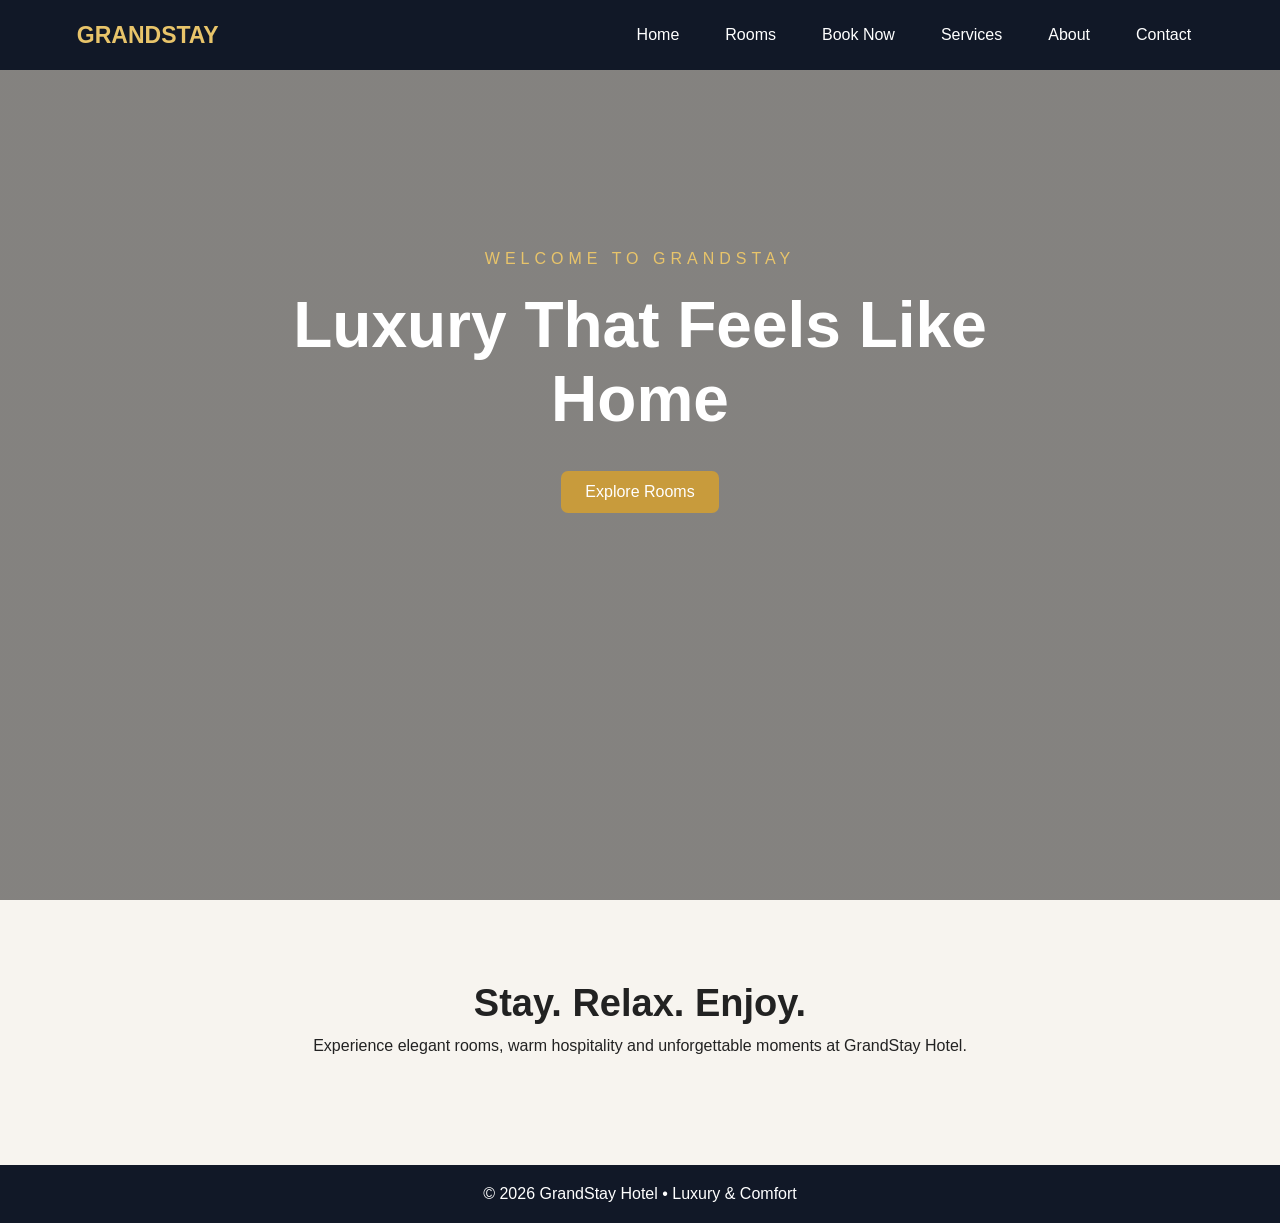
<file: index.html>
<!DOCTYPE html>
<html lang="en">

<head>
    <meta charset="UTF-8">
    <meta name="viewport" content="width=device-width, initial-scale=1.0">
    <title>GrandStay Hotel</title>
    <link rel="stylesheet" href="index.css">
</head>

<body>
    <header>
        <nav><b>GRANDSTAY</b><a href="index.html">Home</a><a href="client_rooms.html">Rooms</a><a
                href="client_booking.html">Book Now</a><a href="client_services.html">Services</a><a
                href="client_about.html">About</a><a href="client_contact.html">Contact</a></nav>
        <div class="hero">
            <p>WELCOME TO GRANDSTAY</p>
            <h1>Luxury That Feels Like Home</h1><a class="btn" href="client_rooms.html">Explore Rooms</a>
        </div>
    </header>
    <section class="intro">
        <h2>Stay. Relax. Enjoy.</h2>
        <p>Experience elegant rooms, warm hospitality and unforgettable moments at GrandStay Hotel.</p>
    </section>
    <footer>© 2026 GrandStay Hotel • Luxury & Comfort</footer>
</body>

</html>
</file>
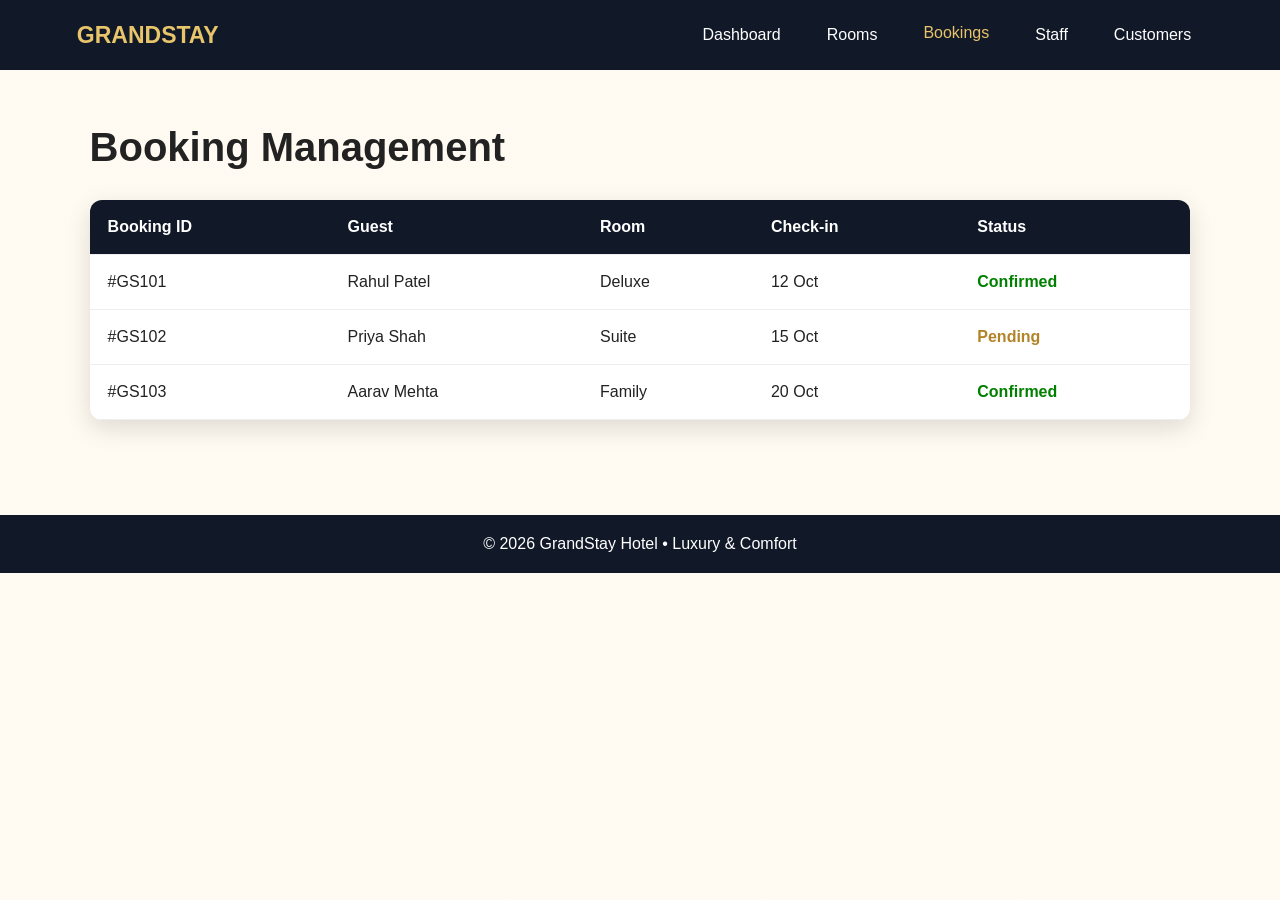
<file: admin_bookings.html>
<!DOCTYPE html>
<html lang="en">
    <head><meta charset="UTF-8">
        <meta name="viewport" content="width=device-width, initial-scale=1.0">
        <title>Manage Bookings</title><link rel="stylesheet" href="admin_bookings.css">
    </head>
    <body>
<nav>
    <b>GRANDSTAY</b>
    <a href="admin_dashboard.html">Dashboard</a>
    <a href="admin_rooms.html">Rooms</a>
    <a class="active" href="admin_bookings.html">Bookings</a>
    <a href="admin_staff.html">Staff</a>
    <a href="admin_customers.html">Customers</a>
</nav>
<main>
    <h1>Booking Management</h1>
    <table>
        <tr>
            <th>Booking ID</th>
            <th>Guest</th><th>Room</th>
            <th>Check-in</th>
            <th>Status</th>
        </tr>
        <tr>
            <td>#GS101</td>
            <td>Rahul Patel</td>
            <td>Deluxe</td>
            <td>12 Oct</td>
            <td class="ok">Confirmed</td>
        </tr>
        <tr>
            <td>#GS102</td>
            <td>Priya Shah</td>
            <td>Suite</td>
            <td>15 Oct</td>
            <td class="wait">Pending</td>
        </tr>
        <tr>
            <td>#GS103</td>
            <td>Aarav Mehta</td>
            <td>Family</td>
            <td>20 Oct</td>
            <td class="ok">Confirmed</td>
        </tr>
    </table>
</main>
<footer>© 2026 GrandStay Hotel • Luxury & Comfort</footer></body></html>
</file>
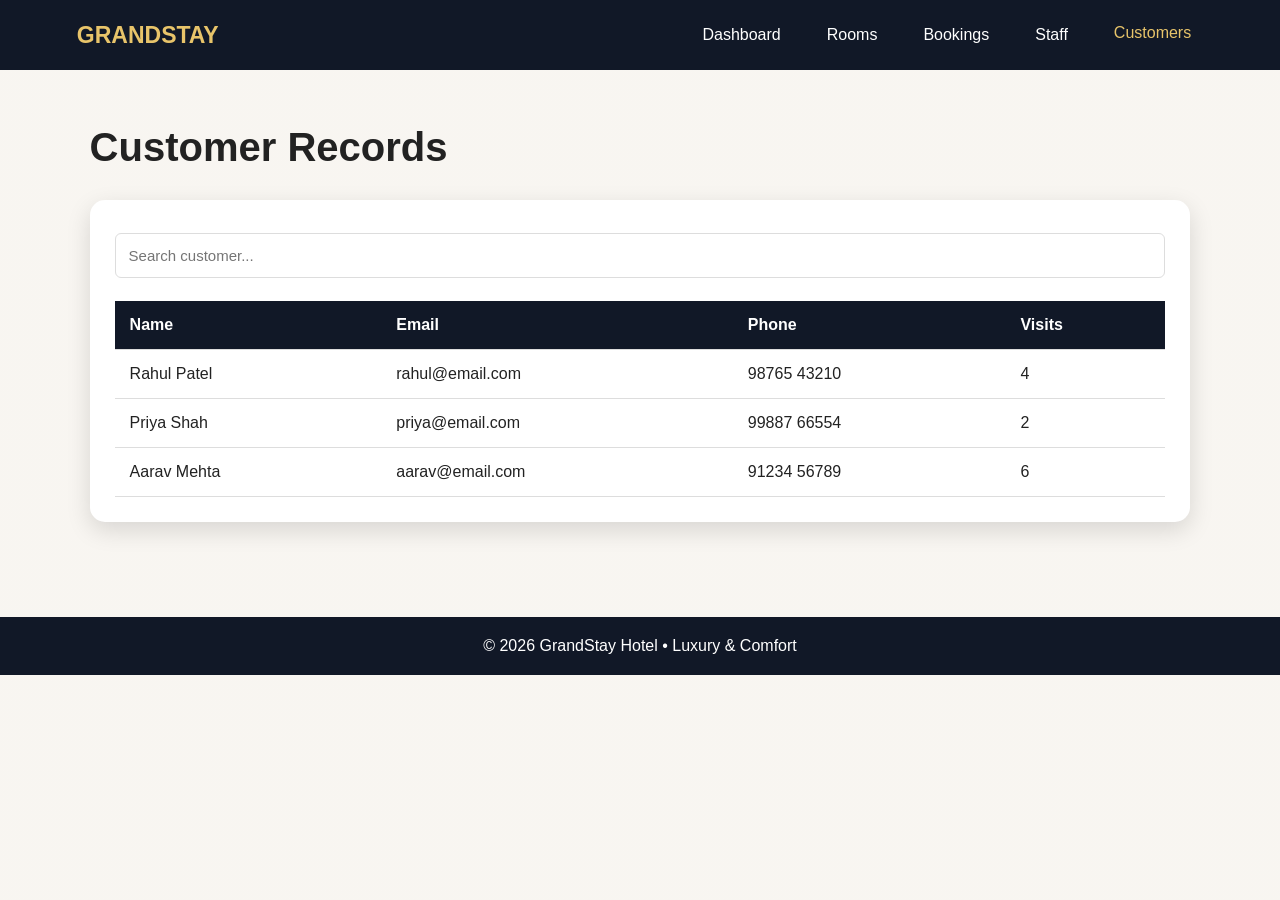
<file: admin_customers.html>
<!DOCTYPE html>
<html lang="en">

<head>
    <meta charset="UTF-8">
    <meta name="viewport" content="width=device-width, initial-scale=1.0">
    <title>Customers</title>
    <link rel="stylesheet" href="admin_customers.css">
</head>

<body>
    <nav><b>GRANDSTAY</b><a href="admin_dashboard.html">Dashboard</a><a href="admin_rooms.html">Rooms</a><a
            href="admin_bookings.html">Bookings</a><a href="admin_staff.html">Staff</a><a class="active"
            href="admin_customers.html">Customers</a></nav>
    <main>
        <h1>Customer Records</h1>
        <div class="customer-box"><input placeholder="Search customer...">
            <table>
                <tr>
                    <th>Name</th>
                    <th>Email</th>
                    <th>Phone</th>
                    <th>Visits</th>
                </tr>
                <tr>
                    <td>Rahul Patel</td>
                    <td>rahul@email.com</td>
                    <td>98765 43210</td>
                    <td>4</td>
                </tr>
                <tr>
                    <td>Priya Shah</td>
                    <td>priya@email.com</td>
                    <td>99887 66554</td>
                    <td>2</td>
                </tr>
                <tr>
                    <td>Aarav Mehta</td>
                    <td>aarav@email.com</td>
                    <td>91234 56789</td>
                    <td>6</td>
                </tr>
            </table>
        </div>
    </main>
    <footer>© 2026 GrandStay Hotel • Luxury & Comfort</footer>
</body>

</html>
</file>
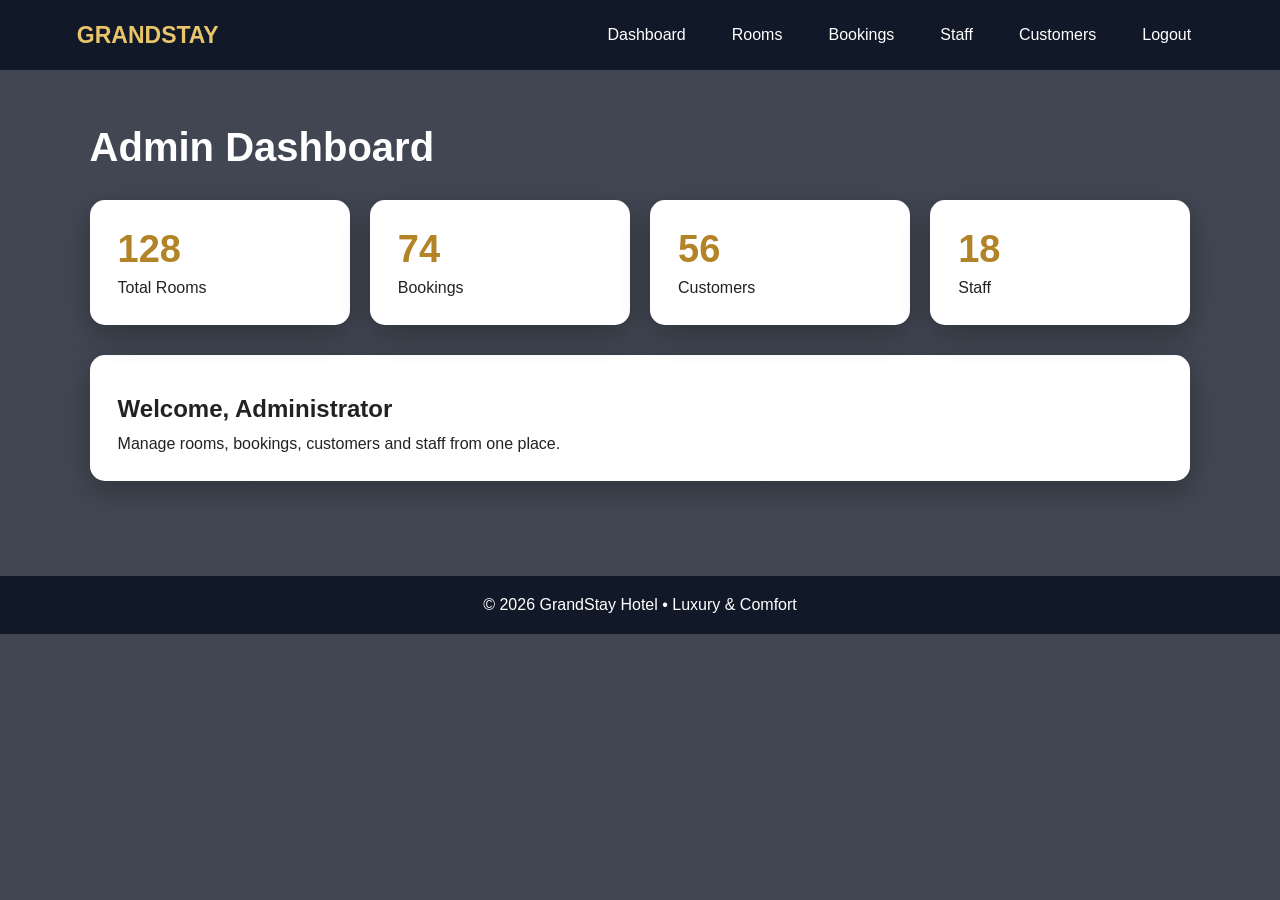
<file: admin_dashboard.html>
<!DOCTYPE html>
<html lang="en">

<head>
    <meta charset="UTF-8">
    <meta name="viewport" content="width=device-width, initial-scale=1.0">
    <title>Admin Dashboard</title>
    <link rel="stylesheet" href="admin_dashboard.css">
</head>

<body>
    <nav><b>GRANDSTAY</b>
        <a href="admin_dashboard.html">Dashboard</a>
        <a href="admin_rooms.html">Rooms</a>
        <a href="admin_bookings.html">Bookings</a>
        <a href="admin_staff.html">Staff</a>
        <a href="admin_customers.html">Customers</a>
        <a href="admin_login.html">Logout</a>
    </nav>
    <main>
        <h1>Admin Dashboard</h1>
        <div class="cards">
            <div><b>128</b><span>Total Rooms</span></div>
            <div><b>74</b><span>Bookings</span></div>
            <div><b>56</b><span>Customers</span></div>
            <div><b>18</b><span>Staff</span></div>
        </div>
        <section class="welcome">
            <h2>Welcome, Administrator</h2>
            <p>Manage rooms, bookings, customers and staff from one place.</p>
        </section>
    </main>
    <footer>© 2026 GrandStay Hotel • Luxury & Comfort</footer>
</body>

</html>
</file>
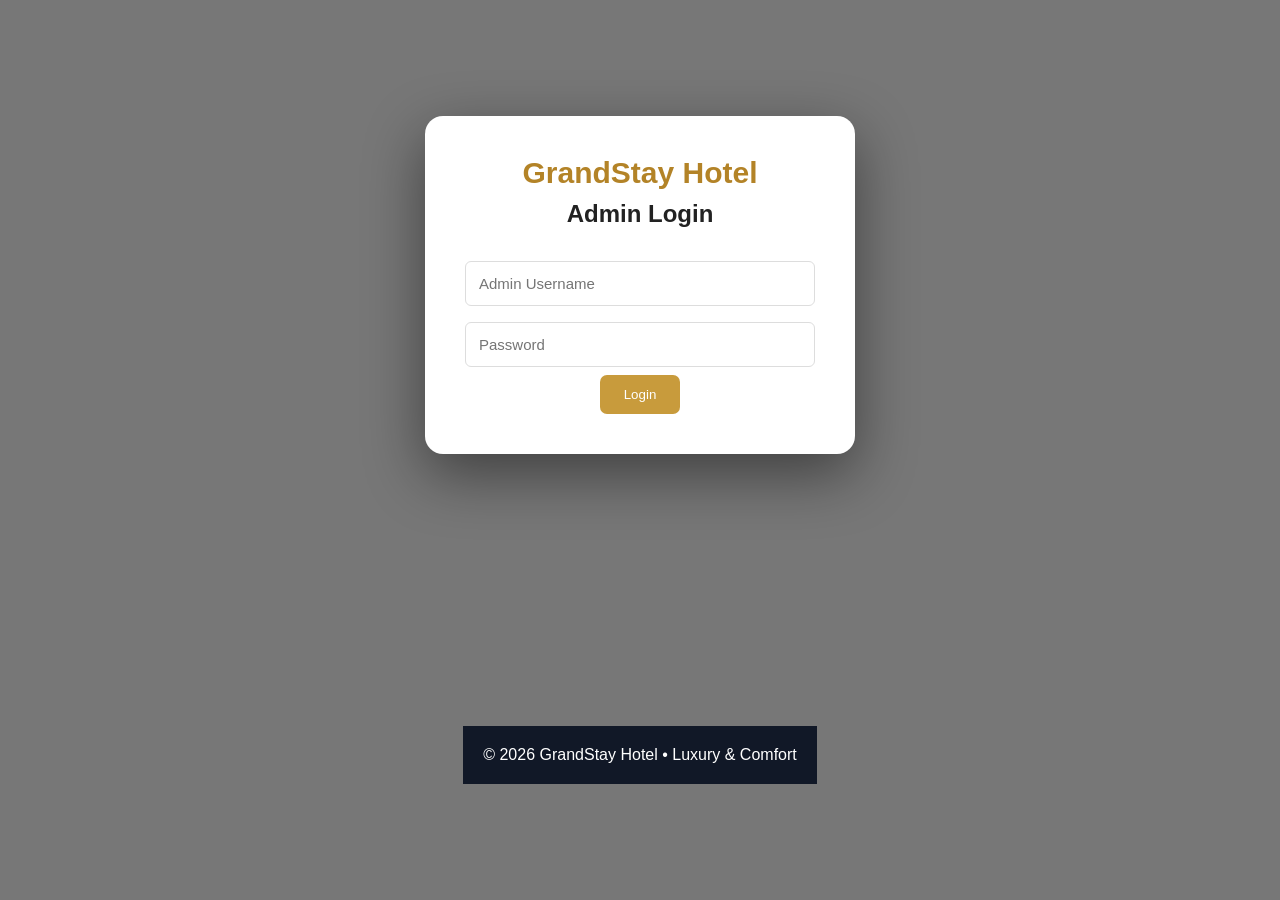
<file: admin_login.html>
<!DOCTYPE html>
<html lang="en">

<head>
  <meta charset="UTF-8">
  <meta name="viewport" content="width=device-width, initial-scale=1.0">
  <title>Admin Login</title>
  <link rel="stylesheet" href="admin_login.css">
</head>

<body>
  <section class="login-box">
    <h1>GrandStay Hotel</h1>
    <h2>Admin Login</h2>
    <form action="admin_dashboard.html">
      <input type="text" placeholder="Admin Username" required>
      <input type="password" placeholder="Password" required>
      <button>Login</button>
    </form>
  </section>
  <footer>© 2026 GrandStay Hotel • Luxury & Comfort</footer>
</body>

</html>
</file>
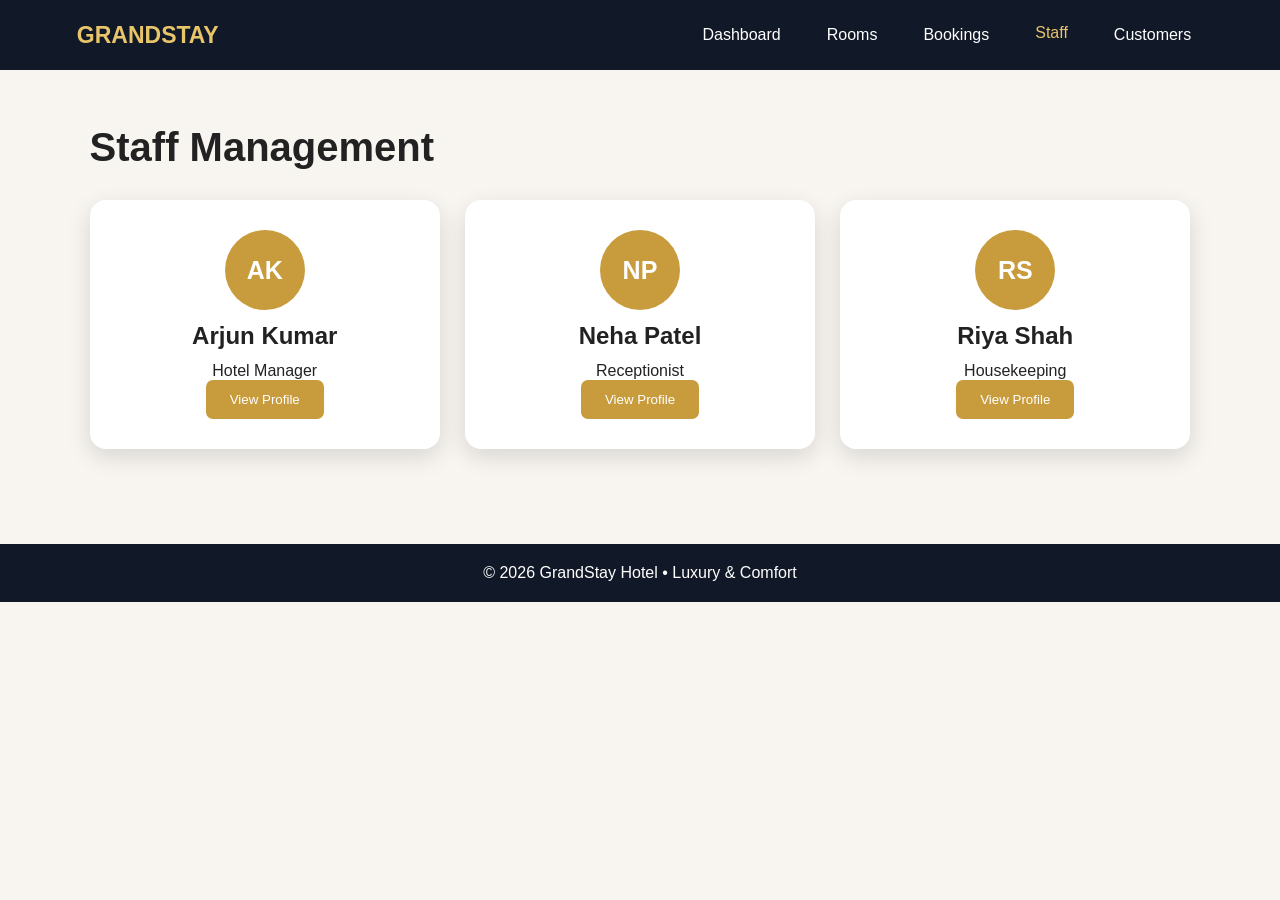
<file: admin_staff.html>
<!DOCTYPE html>
<html lang="en">

<head>
    <meta charset="UTF-8">
    <meta name="viewport" content="width=device-width, initial-scale=1.0">
    <title>Staff Management</title>
    <link rel="stylesheet" href="admin_staff.css">
</head>

<body>
    <nav><b>GRANDSTAY</b><a href="admin_dashboard.html">Dashboard</a><a href="admin_rooms.html">Rooms</a><a
            href="admin_bookings.html">Bookings</a><a class="active" href="admin_staff.html">Staff</a><a
            href="admin_customers.html">Customers</a></nav>
    <main>
        <h1>Staff Management</h1>
        <div class="staff-grid">
            <article>
                <div class="avatar">AK</div>
                <h2>Arjun Kumar</h2>
                <p>Hotel Manager</p><button>View Profile</button>
            </article>
            <article>
                <div class="avatar">NP</div>
                <h2>Neha Patel</h2>
                <p>Receptionist</p><button>View Profile</button>
            </article>
            <article>
                <div class="avatar">RS</div>
                <h2>Riya Shah</h2>
                <p>Housekeeping</p><button>View Profile</button>
            </article>
        </div>
    </main>
    <footer>© 2026 GrandStay Hotel • Luxury & Comfort</footer>
</body>

</html>
</file>
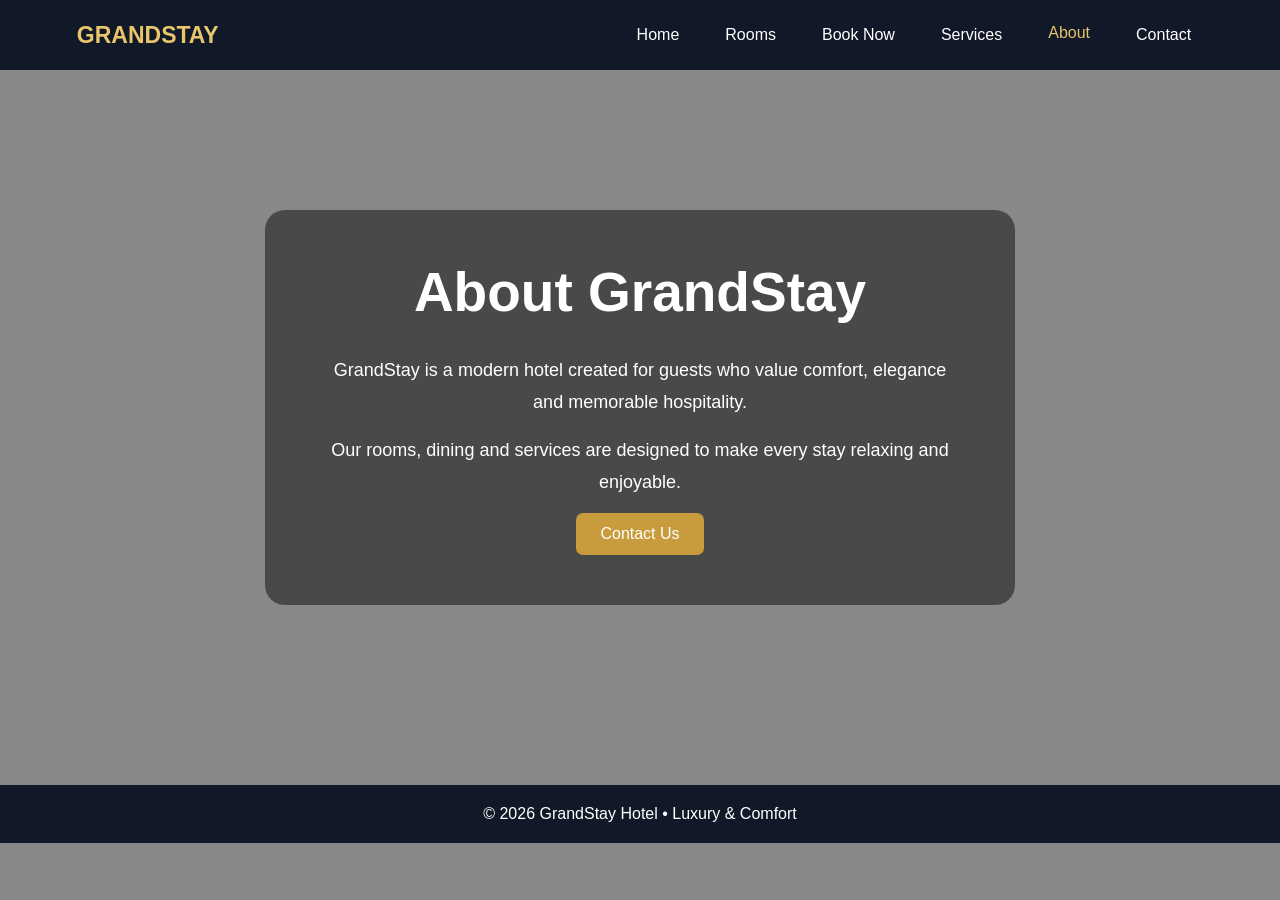
<file: client_about.html>
<!DOCTYPE html>
<html lang="en">

<head>
    <meta charset="UTF-8">
    <meta name="viewport" content="width=device-width, initial-scale=1.0">
    <title>About Us</title>
    <link rel="stylesheet" href="client_about.css">
</head>

<body>
    <nav><b>GRANDSTAY</b><a href="index.html">Home</a><a href="client_rooms.html">Rooms</a><a
            href="client_booking.html">Book Now</a><a href="client_services.html">Services</a><a class="active"
            href="client_about.html">About</a><a href="client_contact.html">Contact</a></nav>
    <section class="about">
        <div>
            <h1>About GrandStay</h1>
            <p>GrandStay is a modern hotel created for guests who value comfort, elegance and memorable hospitality.</p>
            <p>Our rooms, dining and services are designed to make every stay relaxing and enjoyable.</p><a class="btn"
                href="client_contact.html">Contact Us</a>
        </div>
    </section>
    <footer>© 2026 GrandStay Hotel • Luxury & Comfort</footer>
</body>

</html>
</file>
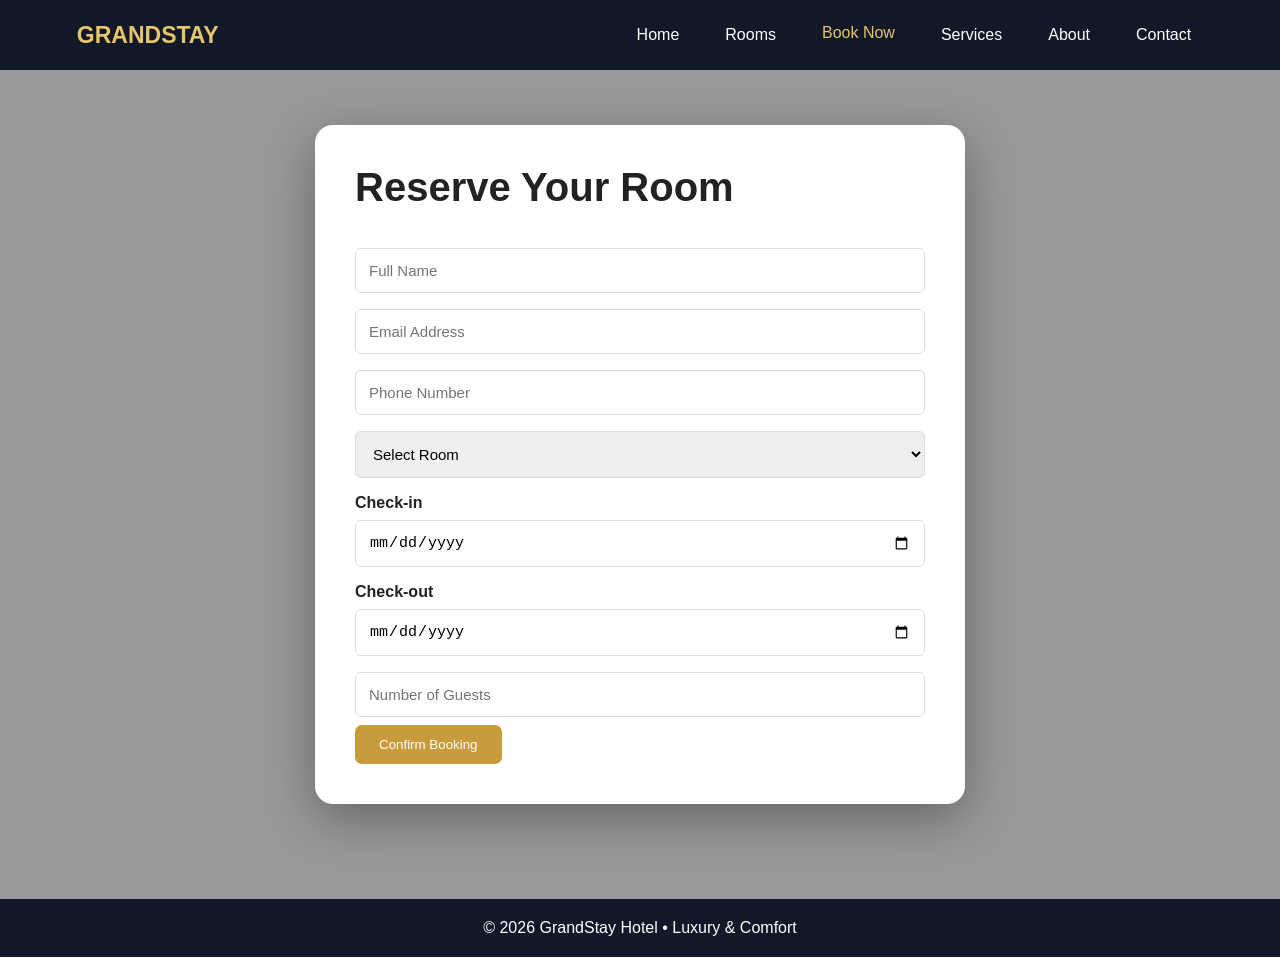
<file: client_booking.html>
<!DOCTYPE html>
<html lang="en">

<head>
    <meta charset="UTF-8">
    <meta name="viewport" content="width=device-width, initial-scale=1.0">
    <title>Book Your Stay</title>
    <link rel="stylesheet" href="client_booking.css">
</head>

<body>
    <nav><b>GRANDSTAY</b><a href="index.html">Home</a><a href="client_rooms.html">Rooms</a><a class="active"
            href="client_booking.html">Book Now</a><a href="client_services.html">Services</a><a
            href="client_about.html">About</a><a href="client_contact.html">Contact</a></nav>
    <main>
        <div class="form-box">
            <h1>Reserve Your Room</h1>
            <form action="#"><input placeholder="Full Name" required><input type="email" placeholder="Email Address"
                    required><input type="tel" placeholder="Phone Number" required><select>
                    <option>Select Room</option>
                    <option>Deluxe Room</option>
                    <option>Executive Suite</option>
                    <option>Family Room</option>
                </select><label>Check-in</label><input type="date"><label>Check-out</label><input type="date"><input
                    type="number" placeholder="Number of Guests"><button>Confirm Booking</button></form>
        </div>
    </main>
    <footer>© 2026 GrandStay Hotel • Luxury & Comfort</footer>
</body>

</html>
</file>
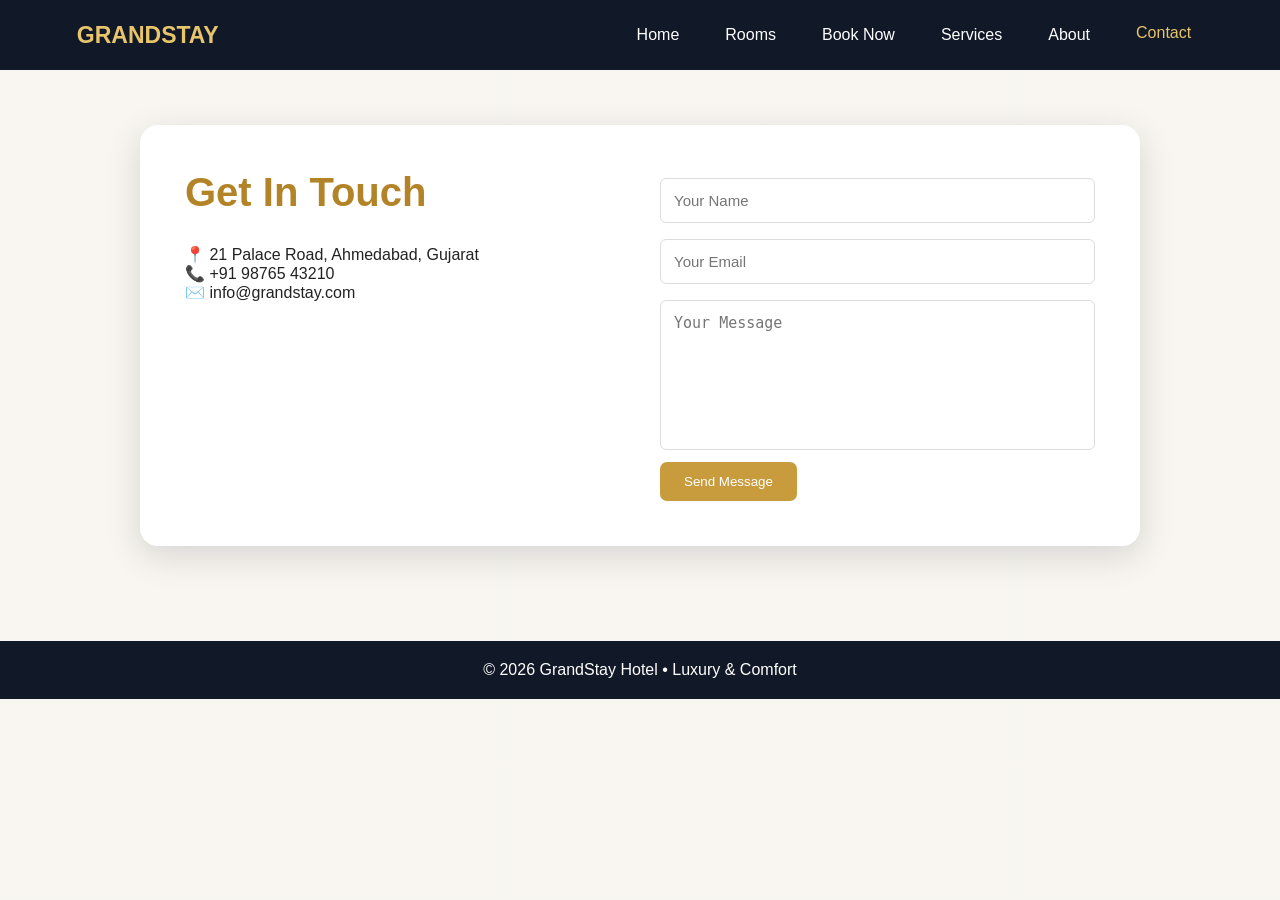
<file: client_contact.html>
<!DOCTYPE html>
<html lang="en">

<head>
    <meta charset="UTF-8">
    <meta name="viewport" content="width=device-width, initial-scale=1.0">
    <title>Contact Us</title>
    <link rel="stylesheet" href="client_contact.css">
</head>

<body>
    <nav><b>GRANDSTAY</b><a href="index.html">Home</a><a href="client_rooms.html">Rooms</a><a
            href="client_booking.html">Book Now</a><a href="client_services.html">Services</a><a
            href="client_about.html">About</a><a class="active" href="client_contact.html">Contact</a></nav>
    <main>
        <div class="contact-grid">
            <section>
                <h1>Get In Touch</h1>
                <p>📍 21 Palace Road, Ahmedabad, Gujarat</p>
                <p>📞 +91 98765 43210</p>
                <p>✉️ info@grandstay.com</p>
            </section>
            <form><input placeholder="Your Name"><input placeholder="Your Email"><textarea
                    placeholder="Your Message"></textarea><button>Send Message</button></form>
        </div>
    </main>
    <footer>© 2026 GrandStay Hotel • Luxury & Comfort</footer>
</body>

</html>
</file>
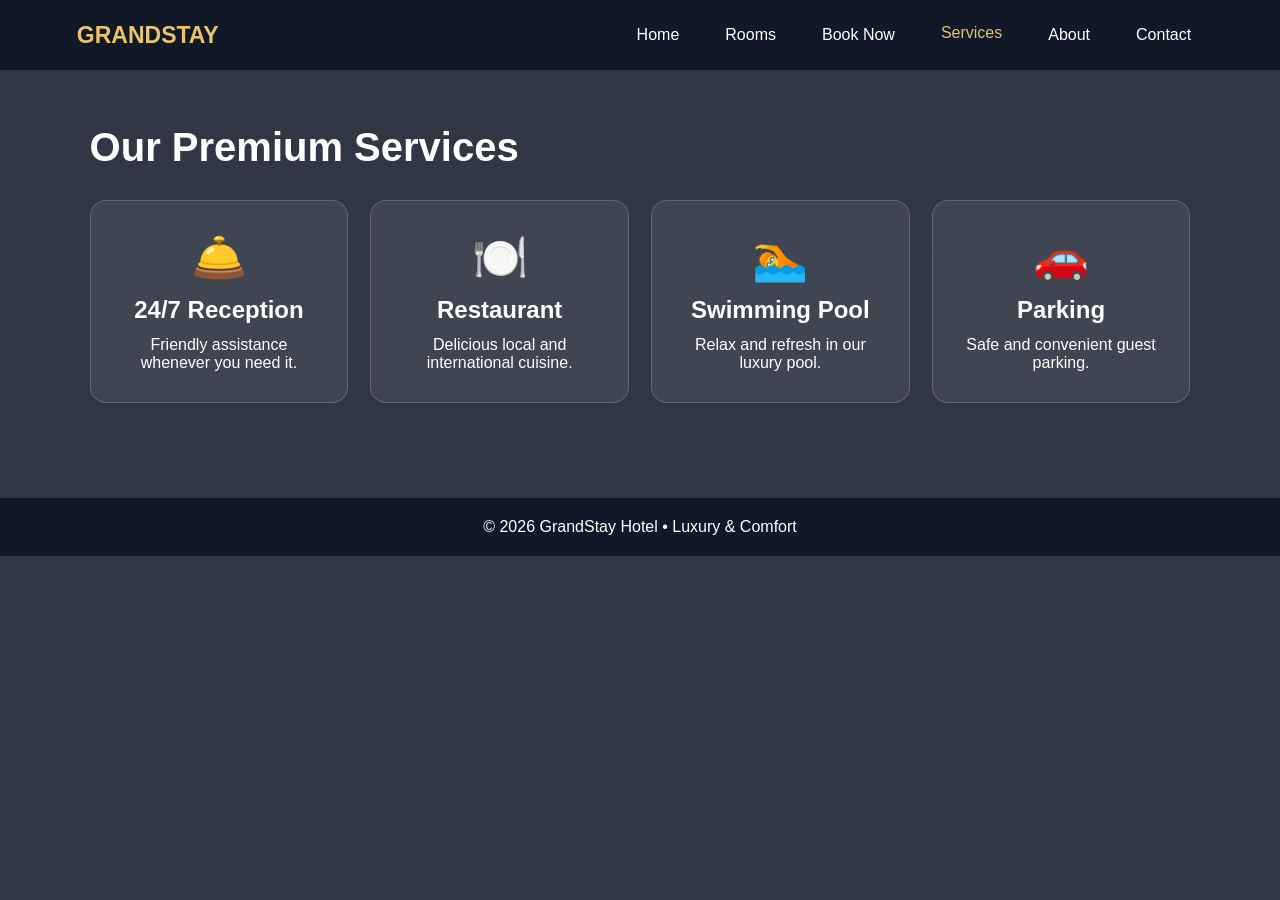
<file: client_services.html>
<!DOCTYPE html>
<html lang="en">

<head>
    <meta charset="UTF-8">
    <meta name="viewport" content="width=device-width, initial-scale=1.0">
    <title>Hotel Services</title>
    <link rel="stylesheet" href="client_services.css">
</head>

<body>
    <nav><b>GRANDSTAY</b><a href="index.html">Home</a><a href="client_rooms.html">Rooms</a><a
            href="client_booking.html">Book Now</a><a class="active" href="client_services.html">Services</a><a
            href="client_about.html">About</a><a href="client_contact.html">Contact</a></nav>
    <main>
        <h1>Our Premium Services</h1>
        <div class="services">
            <article><span>🛎️</span>
                <h2>24/7 Reception</h2>
                <p>Friendly assistance whenever you need it.</p>
            </article>
            <article><span>🍽️</span>
                <h2>Restaurant</h2>
                <p>Delicious local and international cuisine.</p>
            </article>
            <article><span>🏊</span>
                <h2>Swimming Pool</h2>
                <p>Relax and refresh in our luxury pool.</p>
            </article>
            <article><span>🚗</span>
                <h2>Parking</h2>
                <p>Safe and convenient guest parking.</p>
            </article>
        </div>
    </main>
    <footer>© 2026 GrandStay Hotel • Luxury & Comfort</footer>
</body>

</html>
</file>
<file: index.css>
* {
    box-sizing: border-box;
    margin: 0;
    padding: 0
}

body {
    font-family: Arial, sans-serif;
    color: #222;
    background: #f7f4ef;
    min-height: 100vh
}

nav {
    height: 70px;
    background: #111827;
    color: white;
    display: flex;
    align-items: center;
    gap: 22px;
    padding: 0 6%;
    position: sticky;
    top: 0;
    z-index: 10
}

nav b {
    font-size: 23px;
    color: #e8c46a;
    margin-right: auto
}

nav a {
    color: white;
    text-decoration: none;
    padding: 10px 12px;
    transition: .3s
}

nav a:hover,
nav a.active {
    color: #e8c46a;
    transform: translateY(-2px)
}

main {
    padding: 55px 7%
}

h1 {
    font-size: 40px;
    margin-bottom: 30px
}

h2 {
    margin: 12px 0
}

button,
.btn {
    background: #c89b3c;
    color: white;
    border: 0;
    padding: 12px 24px;
    border-radius: 7px;
    cursor: pointer;
    text-decoration: none;
    display: inline-block;
    transition: .3s
}

button:hover,
.btn:hover {
    transform: translateY(-3px);
    background: #a77c26
}

input,
select,
textarea {
    width: 100%;
    padding: 13px;
    margin: 8px 0;
    border: 1px solid #ddd;
    border-radius: 6px;
    font-size: 15px
}

footer {
    text-align: center;
    padding: 20px;
    background: #111827;
    color: white;
    margin-top: 40px
}

header {
    height: 100vh;
    background: linear-gradient(#0007, #0007), url('https://images.unsplash.com/photo-1564501049412-61c2a3083791?auto=format&fit=crop&w=1800&q=85') center/cover fixed;
    color: white
}

.hero {
    text-align: center;
    padding-top: 180px;
    animation: hero 1.2s
}

.hero p {
    letter-spacing: 5px;
    color: #e8c46a
}

.hero h1 {
    font-size: 64px;
    max-width: 800px;
    margin: 20px auto 35px
}

.intro {
    text-align: center;
    padding: 70px 10%
}

.intro h2 {
    font-size: 38px
}

@keyframes hero {
    from {
        opacity: 0;
        transform: translateY(40px)
    }

    to {
        opacity: 1;
        transform: none
    }
}

@media(max-width:700px) {
    .hero h1 {
        font-size: 42px
    }

    nav {
        gap: 5px;
        overflow: auto
    }
}
</file>
<file: admin_bookings.css>
*
{box-sizing:border-box;
    margin:0;padding:0
}
body{
    font-family:Arial,sans-serif;
    color:#222;background:#f7f4ef;min-height:100vh
}
nav{
    height:70px;
    background:#111827;
    color:white;
    display:flex;
    align-items:center;
    gap:22px;
    padding:0 6%;
    position:sticky;
    top:0;z-index:10
}
nav b{
    font-size:23px;
    color:#e8c46a;
    margin-right:auto
}
nav a{
    color:white;
    text-decoration:none;
    padding:10px 12px;
    transition:.3s
}
nav a:hover,nav a.active{
    color:#e8c46a;
    transform:translateY(-2px)
}
main{
    padding:55px 7%
}
h1{
    font-size:40px;
    margin-bottom:30px
}
h2{
    margin:12px 0
}
button,.btn{
    background:#c89b3c;
    color:white;
    border:0;
    padding:12px 24px;
    border-radius:7px;
    cursor:pointer;
    text-decoration:none;
    display:inline-block;
    transition:.3s
}
button:hover,.btn:hover{
    transform:translateY(-3px);
    background:#a77c26
}
input,select,textarea{
    width:100%;padding:13px;
    margin:8px 0;
    border:1px solid #ddd;
    border-radius:6px;
    font-size:15px
}
footer{
    text-align:center;
    padding:20px;
    background:#111827;
    color:white;
    margin-top:40px
}
body{
    background:linear-gradient(#fffaf0e8,#fffaf0e8),
    url('https://images.unsplash.com/photo-1556742049-0cfed4f6a45d?auto=format&fit=crop&w=1600&q=80') center/cover fixed
}
table{
    width:100%;
    border-collapse:collapse;
    background:white;
    border-radius:12px;
    overflow:hidden;
    box-shadow:0 8px 25px #0002
}
th,td{
    padding:18px;text-align:left;border-bottom:1px solid #eee
}
th{
    background:#111827;
    color:white
}
.ok{
    color:green;
    font-weight:bold
}
.wait{
    color:#b38327;font-weight:bold
}
</file>
<file: admin_customers.css>
* {
    box-sizing: border-box;
    margin: 0;
    padding: 0
}

body {
    font-family: Arial, sans-serif;
    color: #222;
    background: #f7f4ef;
    min-height: 100vh
}

nav {
    height: 70px;
    background: #111827;
    color: white;
    display: flex;
    align-items: center;
    gap: 22px;
    padding: 0 6%;
    position: sticky;
    top: 0;
    z-index: 10
}

nav b {
    font-size: 23px;
    color: #e8c46a;
    margin-right: auto
}

nav a {
    color: white;
    text-decoration: none;
    padding: 10px 12px;
    transition: .3s
}

nav a:hover,
nav a.active {
    color: #e8c46a;
    transform: translateY(-2px)
}

main {
    padding: 55px 7%
}

h1 {
    font-size: 40px;
    margin-bottom: 30px
}

h2 {
    margin: 12px 0
}

button,
.btn {
    background: #c89b3c;
    color: white;
    border: 0;
    padding: 12px 24px;
    border-radius: 7px;
    cursor: pointer;
    text-decoration: none;
    display: inline-block;
    transition: .3s
}

button:hover,
.btn:hover {
    transform: translateY(-3px);
    background: #a77c26
}

input,
select,
textarea {
    width: 100%;
    padding: 13px;
    margin: 8px 0;
    border: 1px solid #ddd;
    border-radius: 6px;
    font-size: 15px
}

footer {
    text-align: center;
    padding: 20px;
    background: #111827;
    color: white;
    margin-top: 40px
}

body {
    background: linear-gradient(#f7f4efdd, #f7f4efdd), url('https://images.unsplash.com/photo-1556740738-b6a63e27c4df?auto=format&fit=crop&w=1600&q=80') center/cover fixed
}

.customer-box {
    background: white;
    padding: 25px;
    border-radius: 15px;
    box-shadow: 0 8px 25px #0002
}

table {
    width: 100%;
    border-collapse: collapse;
    margin-top: 15px
}

th,
td {
    padding: 15px;
    border-bottom: 1px solid #ddd;
    text-align: left
}

th {
    background: #111827;
    color: white
}
</file>
<file: admin_dashboard.css>
* {
    box-sizing: border-box;
    margin: 0;
    padding: 0
}

body {
    font-family: Arial, sans-serif;
    color: #222;
    background: #f7f4ef;
    min-height: 100vh
}

nav {
    height: 70px;
    background: #111827;
    color: white;
    display: flex;
    align-items: center;
    gap: 22px;
    padding: 0 6%;
    position: sticky;
    top: 0;
    z-index: 10
}

nav b {
    font-size: 23px;
    color: #e8c46a;
    margin-right: auto
}

nav a {
    color: white;
    text-decoration: none;
    padding: 10px 12px;
    transition: .3s
}

nav a:hover,
nav a.active {
    color: #e8c46a;
    transform: translateY(-2px)
}

main {
    padding: 55px 7%
}

h1 {
    font-size: 40px;
    margin-bottom: 30px
}

h2 {
    margin: 12px 0
}

button,
.btn {
    background: #c89b3c;
    color: white;
    border: 0;
    padding: 12px 24px;
    border-radius: 7px;
    cursor: pointer;
    text-decoration: none;
    display: inline-block;
    transition: .3s
}

button:hover,
.btn:hover {
    transform: translateY(-3px);
    background: #a77c26
}

input,
select,
textarea {
    width: 100%;
    padding: 13px;
    margin: 8px 0;
    border: 1px solid #ddd;
    border-radius: 6px;
    font-size: 15px
}

footer {
    text-align: center;
    padding: 20px;
    background: #111827;
    color: white;
    margin-top: 40px
}

body {
    background: linear-gradient(#111827cc, #111827cc), url('https://images.unsplash.com/photo-1551882547-ff40c63fe5fa?auto=format&fit=crop&w=1600&q=80') center/cover fixed;
    color: white
}

.cards {
    display: grid;
    grid-template-columns: repeat(4, 1fr);
    gap: 20px
}

.cards div,
.welcome {
    background: #fff;
    color: #222;
    padding: 28px;
    border-radius: 15px;
    box-shadow: 0 10px 30px #0004;
    animation: fade .7s
}

.cards b {
    display: block;
    font-size: 38px;
    color: #b38327
}

.cards span {
    display: block;
    margin-top: 8px
}

.welcome {
    margin-top: 30px
}

@keyframes fade {
    from {
        opacity: 0;
        transform: scale(.95)
    }

    to {
        opacity: 1;
        transform: none
    }
}

@media(max-width:800px) {
    .cards {
        grid-template-columns: 1fr 1fr
    }
}
</file>
<file: admin_login.css>
* {
    box-sizing: border-box;
    margin: 0;
    padding: 0
}

body {
    font-family: Arial, sans-serif;
    color: #222;
    background: #f7f4ef;
    min-height: 100vh
}

nav {
    height: 70px;
    background: #111827;
    color: white;
    display: flex;
    align-items: center;
    gap: 22px;
    padding: 0 6%;
    position: sticky;
    top: 0;
    z-index: 10
}

nav b {
    font-size: 23px;
    color: #e8c46a;
    margin-right: auto
}

nav a {
    color: white;
    text-decoration: none;
    padding: 10px 12px;
    transition: .3s
}

nav a:hover,
nav a.active {
    color: #e8c46a;
    transform: translateY(-2px)
}

main {
    padding: 55px 7%
}

h1 {
    font-size: 40px;
    margin-bottom: 30px
}

h2 {
    margin: 12px 0
}

button,
.btn {
    background: #c89b3c;
    color: white;
    border: 0;
    padding: 12px 24px;
    border-radius: 7px;
    cursor: pointer;
    text-decoration: none;
    display: inline-block;
    transition: .3s
}

button:hover,
.btn:hover {
    transform: translateY(-3px);
    background: #a77c26
}

input,
select,
textarea {
    width: 100%;
    padding: 13px;
    margin: 8px 0;
    border: 1px solid #ddd;
    border-radius: 6px;
    font-size: 15px
}

footer {
    text-align: center;
    padding: 20px;
    background: #111827;
    color: white;
    margin-top: 40px
}

body {
    background: linear-gradient(#0008, #0008), url('https://images.unsplash.com/photo-1566073771259-6a8506099945?auto=format&fit=crop&w=1600&q=80') center/cover fixed;
    display: grid;
    place-items: center
}

.login-box {
    width: min(430px, 90%);
    background: #fff;
    padding: 40px;
    border-radius: 18px;
    box-shadow: 0 20px 60px #0007;
    text-align: center;
    animation: up .8s
}

.login-box h1 {
    color: #b38327;
    font-size: 30px;
    margin: 0
}

.login-box h2 {
    margin: 10px 0 25px
}

@keyframes up {
    from {
        opacity: 0;
        transform: translateY(30px)
    }

    to {
        opacity: 1;
        transform: none
    }
}
</file>
<file: admin_staff.css>
* {
    box-sizing: border-box;
    margin: 0;
    padding: 0
}

body {
    font-family: Arial, sans-serif;
    color: #222;
    background: #f7f4ef;
    min-height: 100vh
}

nav {
    height: 70px;
    background: #111827;
    color: white;
    display: flex;
    align-items: center;
    gap: 22px;
    padding: 0 6%;
    position: sticky;
    top: 0;
    z-index: 10
}

nav b {
    font-size: 23px;
    color: #e8c46a;
    margin-right: auto
}

nav a {
    color: white;
    text-decoration: none;
    padding: 10px 12px;
    transition: .3s
}

nav a:hover,
nav a.active {
    color: #e8c46a;
    transform: translateY(-2px)
}

main {
    padding: 55px 7%
}

h1 {
    font-size: 40px;
    margin-bottom: 30px
}

h2 {
    margin: 12px 0
}

button,
.btn {
    background: #c89b3c;
    color: white;
    border: 0;
    padding: 12px 24px;
    border-radius: 7px;
    cursor: pointer;
    text-decoration: none;
    display: inline-block;
    transition: .3s
}

button:hover,
.btn:hover {
    transform: translateY(-3px);
    background: #a77c26
}

input,
select,
textarea {
    width: 100%;
    padding: 13px;
    margin: 8px 0;
    border: 1px solid #ddd;
    border-radius: 6px;
    font-size: 15px
}

footer {
    text-align: center;
    padding: 20px;
    background: #111827;
    color: white;
    margin-top: 40px
}

body {
    background: linear-gradient(#f7f4efdd, #f7f4efdd), url('https://images.unsplash.com/photo-1497366754035-f200968a6e72?auto=format&fit=crop&w=1600&q=80') center/cover fixed
}

.staff-grid {
    display: grid;
    grid-template-columns: repeat(3, 1fr);
    gap: 25px
}

.staff-grid article {
    text-align: center;
    background: white;
    padding: 30px;
    border-radius: 16px;
    box-shadow: 0 8px 25px #0002;
    transition: .3s
}

.staff-grid article:hover {
    transform: translateY(-8px)
}

.avatar {
    width: 80px;
    height: 80px;
    border-radius: 50%;
    background: #c89b3c;
    color: white;
    display: grid;
    place-items: center;
    margin: auto;
    font-size: 25px;
    font-weight: bold
}

@media(max-width:800px) {
    .staff-grid {
        grid-template-columns: 1fr
    }
}
</file>
<file: client_about.css>
* {
    box-sizing: border-box;
    margin: 0;
    padding: 0
}

body {
    font-family: Arial, sans-serif;
    color: #222;
    background: #f7f4ef;
    min-height: 100vh
}

nav {
    height: 70px;
    background: #111827;
    color: white;
    display: flex;
    align-items: center;
    gap: 22px;
    padding: 0 6%;
    position: sticky;
    top: 0;
    z-index: 10
}

nav b {
    font-size: 23px;
    color: #e8c46a;
    margin-right: auto
}

nav a {
    color: white;
    text-decoration: none;
    padding: 10px 12px;
    transition: .3s
}

nav a:hover,
nav a.active {
    color: #e8c46a;
    transform: translateY(-2px)
}

main {
    padding: 55px 7%
}

h1 {
    font-size: 40px;
    margin-bottom: 30px
}

h2 {
    margin: 12px 0
}

button,
.btn {
    background: #c89b3c;
    color: white;
    border: 0;
    padding: 12px 24px;
    border-radius: 7px;
    cursor: pointer;
    text-decoration: none;
    display: inline-block;
    transition: .3s
}

button:hover,
.btn:hover {
    transform: translateY(-3px);
    background: #a77c26
}

input,
select,
textarea {
    width: 100%;
    padding: 13px;
    margin: 8px 0;
    border: 1px solid #ddd;
    border-radius: 6px;
    font-size: 15px
}

footer {
    text-align: center;
    padding: 20px;
    background: #111827;
    color: white;
    margin-top: 40px
}

body {
    background: linear-gradient(#0007, #0007), url('https://images.unsplash.com/photo-1542314831-068cd1dbfeeb?auto=format&fit=crop&w=1800&q=80') center/cover fixed;
    color: white
}

.about {
    min-height: 75vh;
    display: grid;
    place-items: center;
    text-align: center;
    padding: 40px
}

.about div {
    max-width: 750px;
    background: #0007;
    padding: 50px;
    border-radius: 20px;
    animation: fade 1s
}

.about h1 {
    font-size: 55px
}

.about p {
    font-size: 18px;
    line-height: 1.8;
    margin: 15px
}

@keyframes fade {
    from {
        opacity: 0
    }

    to {
        opacity: 1
    }
}
</file>
<file: client_booking.css>
* {
    box-sizing: border-box;
    margin: 0;
    padding: 0
}

body {
    font-family: Arial, sans-serif;
    color: #222;
    background: #f7f4ef;
    min-height: 100vh
}

nav {
    height: 70px;
    background: #111827;
    color: white;
    display: flex;
    align-items: center;
    gap: 22px;
    padding: 0 6%;
    position: sticky;
    top: 0;
    z-index: 10
}

nav b {
    font-size: 23px;
    color: #e8c46a;
    margin-right: auto
}

nav a {
    color: white;
    text-decoration: none;
    padding: 10px 12px;
    transition: .3s
}

nav a:hover,
nav a.active {
    color: #e8c46a;
    transform: translateY(-2px)
}

main {
    padding: 55px 7%
}

h1 {
    font-size: 40px;
    margin-bottom: 30px
}

h2 {
    margin: 12px 0
}

button,
.btn {
    background: #c89b3c;
    color: white;
    border: 0;
    padding: 12px 24px;
    border-radius: 7px;
    cursor: pointer;
    text-decoration: none;
    display: inline-block;
    transition: .3s
}

button:hover,
.btn:hover {
    transform: translateY(-3px);
    background: #a77c26
}

input,
select,
textarea {
    width: 100%;
    padding: 13px;
    margin: 8px 0;
    border: 1px solid #ddd;
    border-radius: 6px;
    font-size: 15px
}

footer {
    text-align: center;
    padding: 20px;
    background: #111827;
    color: white;
    margin-top: 40px
}

body {
    background: linear-gradient(#0006, #0006), url('https://images.unsplash.com/photo-1578683010236-d716f9a3f461?auto=format&fit=crop&w=1600&q=80') center/cover fixed
}

.form-box {
    max-width: 650px;
    margin: auto;
    background: #fff;
    padding: 40px;
    border-radius: 18px;
    box-shadow: 0 15px 50px #0005;
    animation: up .8s
}

.form-box label {
    display: block;
    margin-top: 8px;
    font-weight: bold
}

@keyframes up {
    from {
        opacity: 0;
        transform: translateY(30px)
    }

    to {
        opacity: 1;
        transform: none
    }
}
</file>
<file: client_contact.css>
* {
    box-sizing: border-box;
    margin: 0;
    padding: 0
}

body {
    font-family: Arial, sans-serif;
    color: #222;
    background: #f7f4ef;
    min-height: 100vh
}

nav {
    height: 70px;
    background: #111827;
    color: white;
    display: flex;
    align-items: center;
    gap: 22px;
    padding: 0 6%;
    position: sticky;
    top: 0;
    z-index: 10
}

nav b {
    font-size: 23px;
    color: #e8c46a;
    margin-right: auto
}

nav a {
    color: white;
    text-decoration: none;
    padding: 10px 12px;
    transition: .3s
}

nav a:hover,
nav a.active {
    color: #e8c46a;
    transform: translateY(-2px)
}

main {
    padding: 55px 7%
}

h1 {
    font-size: 40px;
    margin-bottom: 30px
}

h2 {
    margin: 12px 0
}

button,
.btn {
    background: #c89b3c;
    color: white;
    border: 0;
    padding: 12px 24px;
    border-radius: 7px;
    cursor: pointer;
    text-decoration: none;
    display: inline-block;
    transition: .3s
}

button:hover,
.btn:hover {
    transform: translateY(-3px);
    background: #a77c26
}

input,
select,
textarea {
    width: 100%;
    padding: 13px;
    margin: 8px 0;
    border: 1px solid #ddd;
    border-radius: 6px;
    font-size: 15px
}

footer {
    text-align: center;
    padding: 20px;
    background: #111827;
    color: white;
    margin-top: 40px
}

body {
    background: linear-gradient(#f7f4efdd, #f7f4efdd), url('https://images.unsplash.com/photo-1519167758481-83f550bb49b3?auto=format&fit=crop&w=1600&q=80') center/cover fixed
}

.contact-grid {
    display: grid;
    grid-template-columns: 1fr 1fr;
    gap: 40px;
    max-width: 1000px;
    margin: auto;
    background: white;
    padding: 45px;
    border-radius: 18px;
    box-shadow: 0 10px 35px #0002
}

.contact-grid h1 {
    color: #b38327
}

.contact-grid textarea {
    height: 150px;
    resize: none
}

@media(max-width:750px) {
    .contact-grid {
        grid-template-columns: 1fr
    }
}
</file>
<file: client_services.css>
* {
    box-sizing: border-box;
    margin: 0;
    padding: 0
}

body {
    font-family: Arial, sans-serif;
    color: #222;
    background: #f7f4ef;
    min-height: 100vh
}

nav {
    height: 70px;
    background: #111827;
    color: white;
    display: flex;
    align-items: center;
    gap: 22px;
    padding: 0 6%;
    position: sticky;
    top: 0;
    z-index: 10
}

nav b {
    font-size: 23px;
    color: #e8c46a;
    margin-right: auto
}

nav a {
    color: white;
    text-decoration: none;
    padding: 10px 12px;
    transition: .3s
}

nav a:hover,
nav a.active {
    color: #e8c46a;
    transform: translateY(-2px)
}

main {
    padding: 55px 7%
}

h1 {
    font-size: 40px;
    margin-bottom: 30px
}

h2 {
    margin: 12px 0
}

button,
.btn {
    background: #c89b3c;
    color: white;
    border: 0;
    padding: 12px 24px;
    border-radius: 7px;
    cursor: pointer;
    text-decoration: none;
    display: inline-block;
    transition: .3s
}

button:hover,
.btn:hover {
    transform: translateY(-3px);
    background: #a77c26
}

input,
select,
textarea {
    width: 100%;
    padding: 13px;
    margin: 8px 0;
    border: 1px solid #ddd;
    border-radius: 6px;
    font-size: 15px
}

footer {
    text-align: center;
    padding: 20px;
    background: #111827;
    color: white;
    margin-top: 40px
}

body {
    background: linear-gradient(#111827dd, #111827dd), url('https://images.unsplash.com/photo-1551882547-ff40c63fe5fa?auto=format&fit=crop&w=1600&q=80') center/cover fixed;
    color: white
}

.services {
    display: grid;
    grid-template-columns: repeat(4, 1fr);
    gap: 22px
}

.services article {
    background: #ffffff12;
    border: 1px solid #ffffff30;
    padding: 30px;
    border-radius: 16px;
    text-align: center;
    backdrop-filter: blur(5px);
    transition: .4s
}

.services article:hover {
    transform: translateY(-10px);
    background: #ffffff20
}

.services span {
    font-size: 45px
}

@media(max-width:900px) {
    .services {
        grid-template-columns: 1fr 1fr
    }
}
</file>
